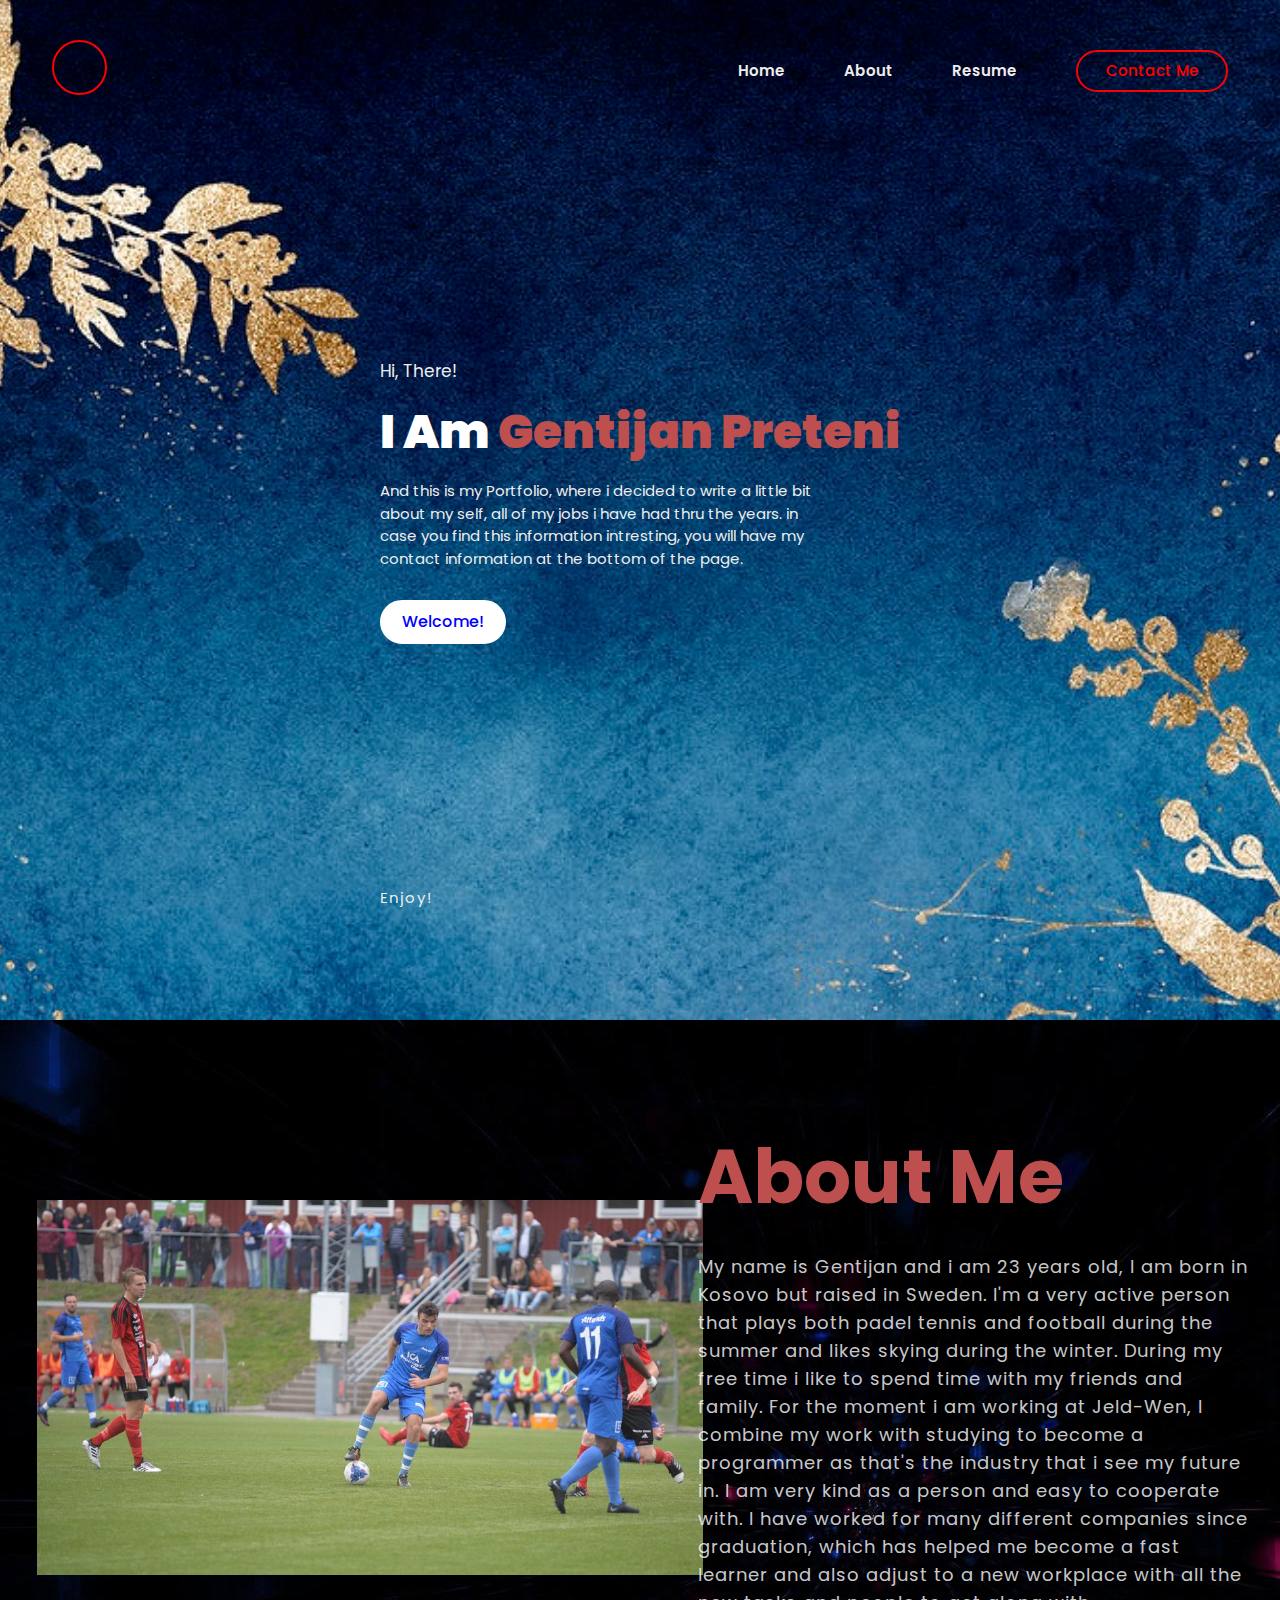
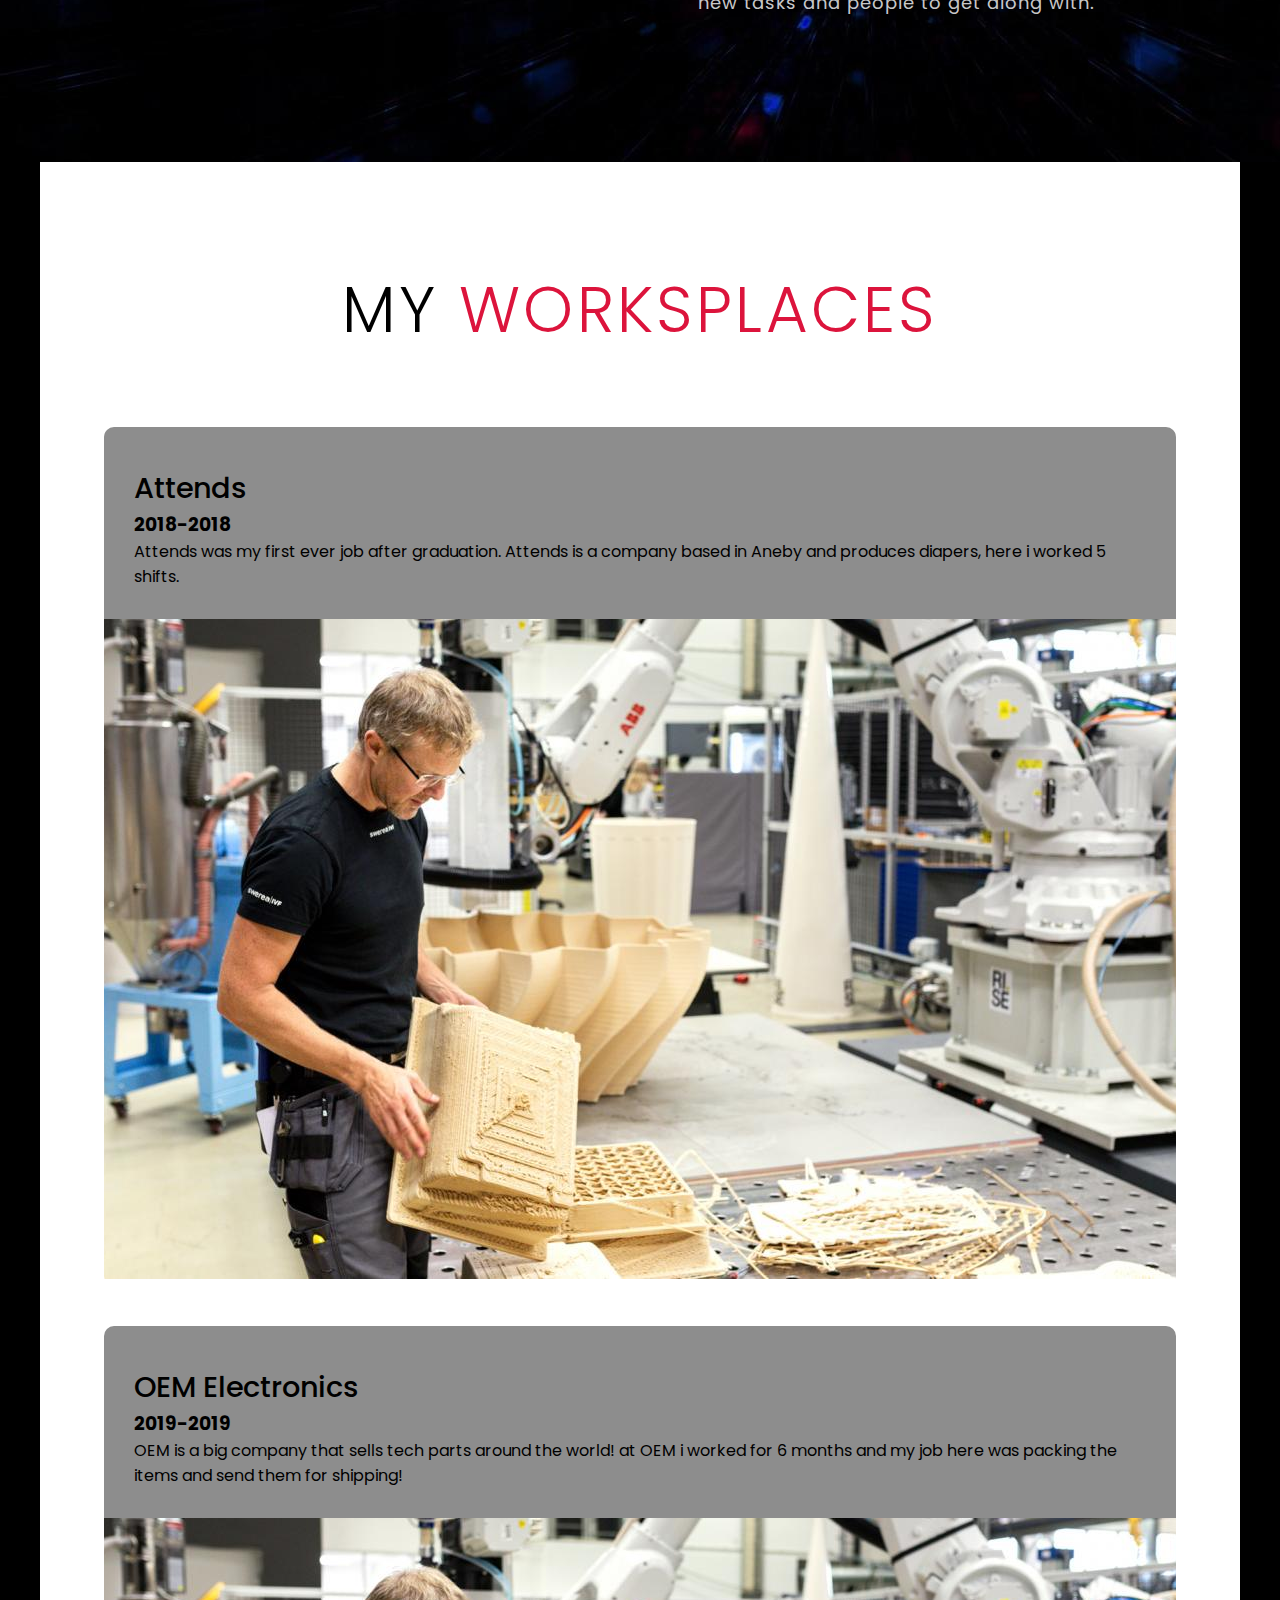
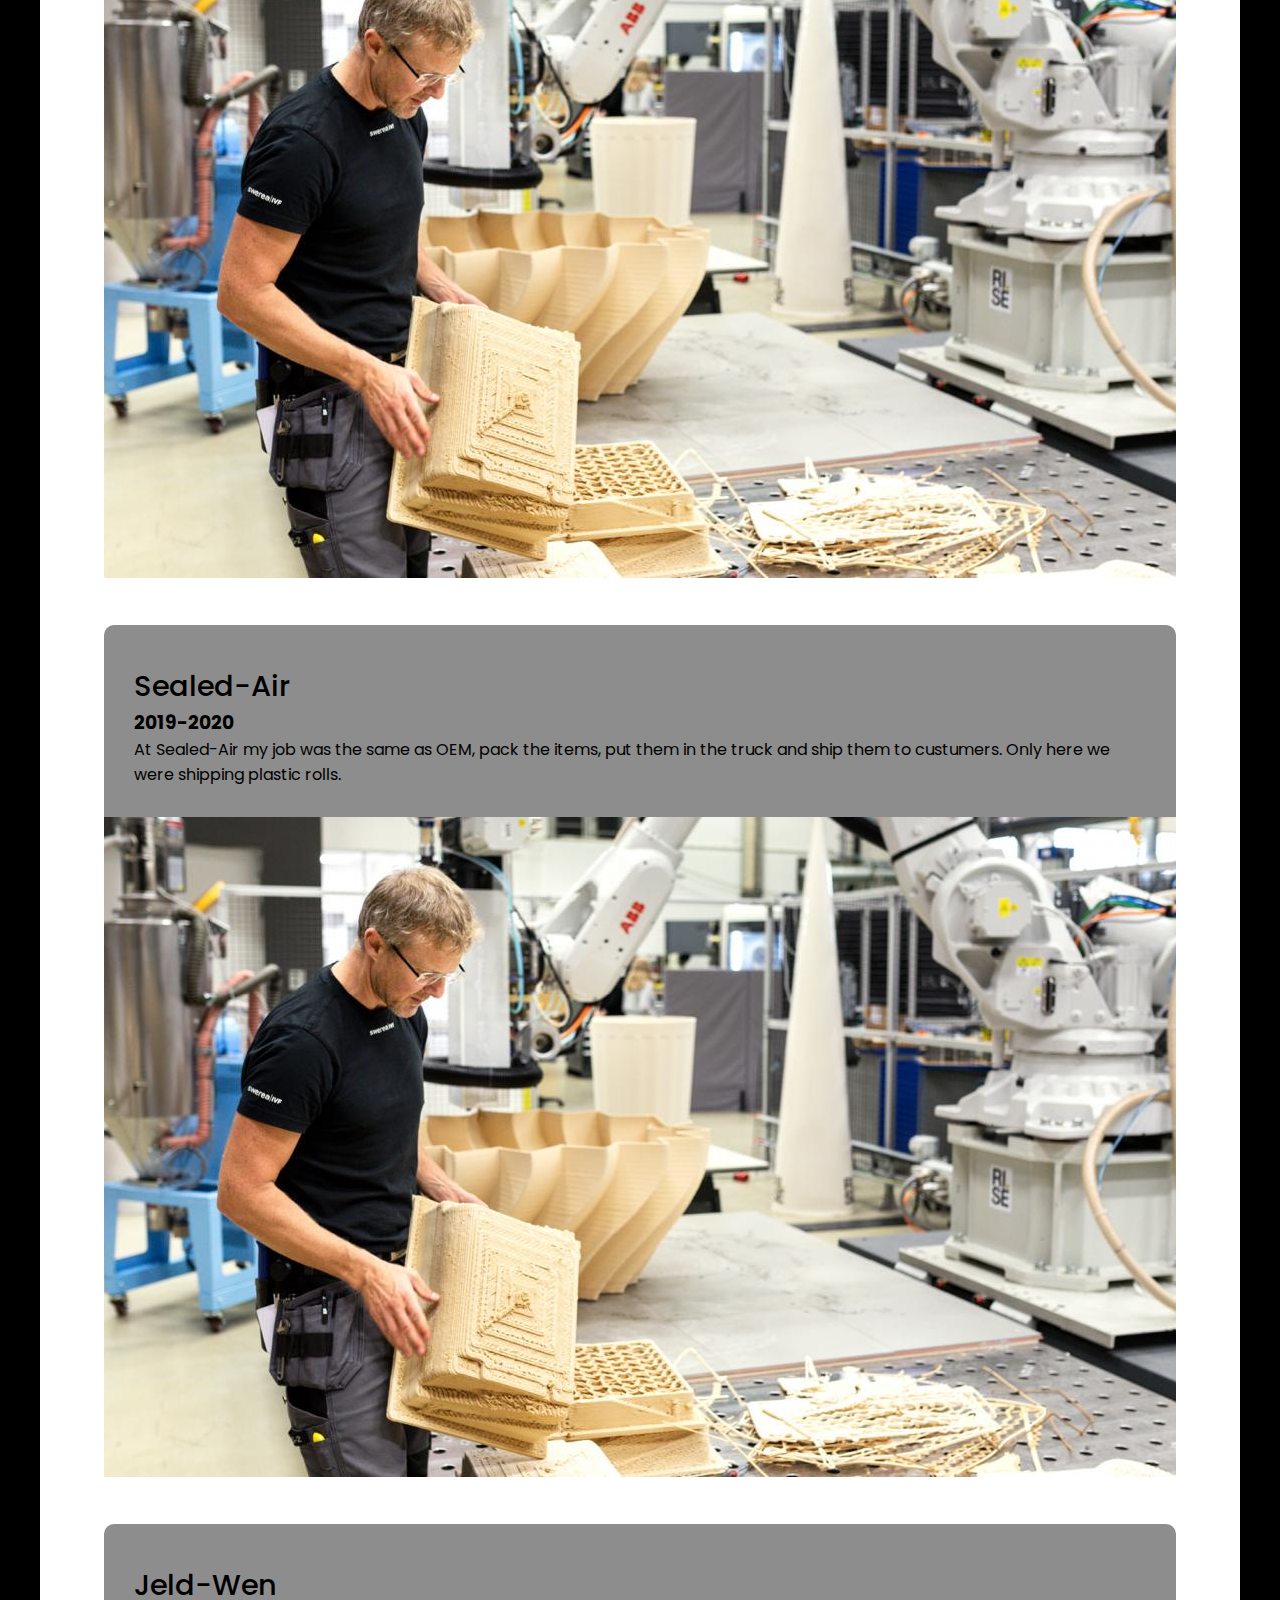
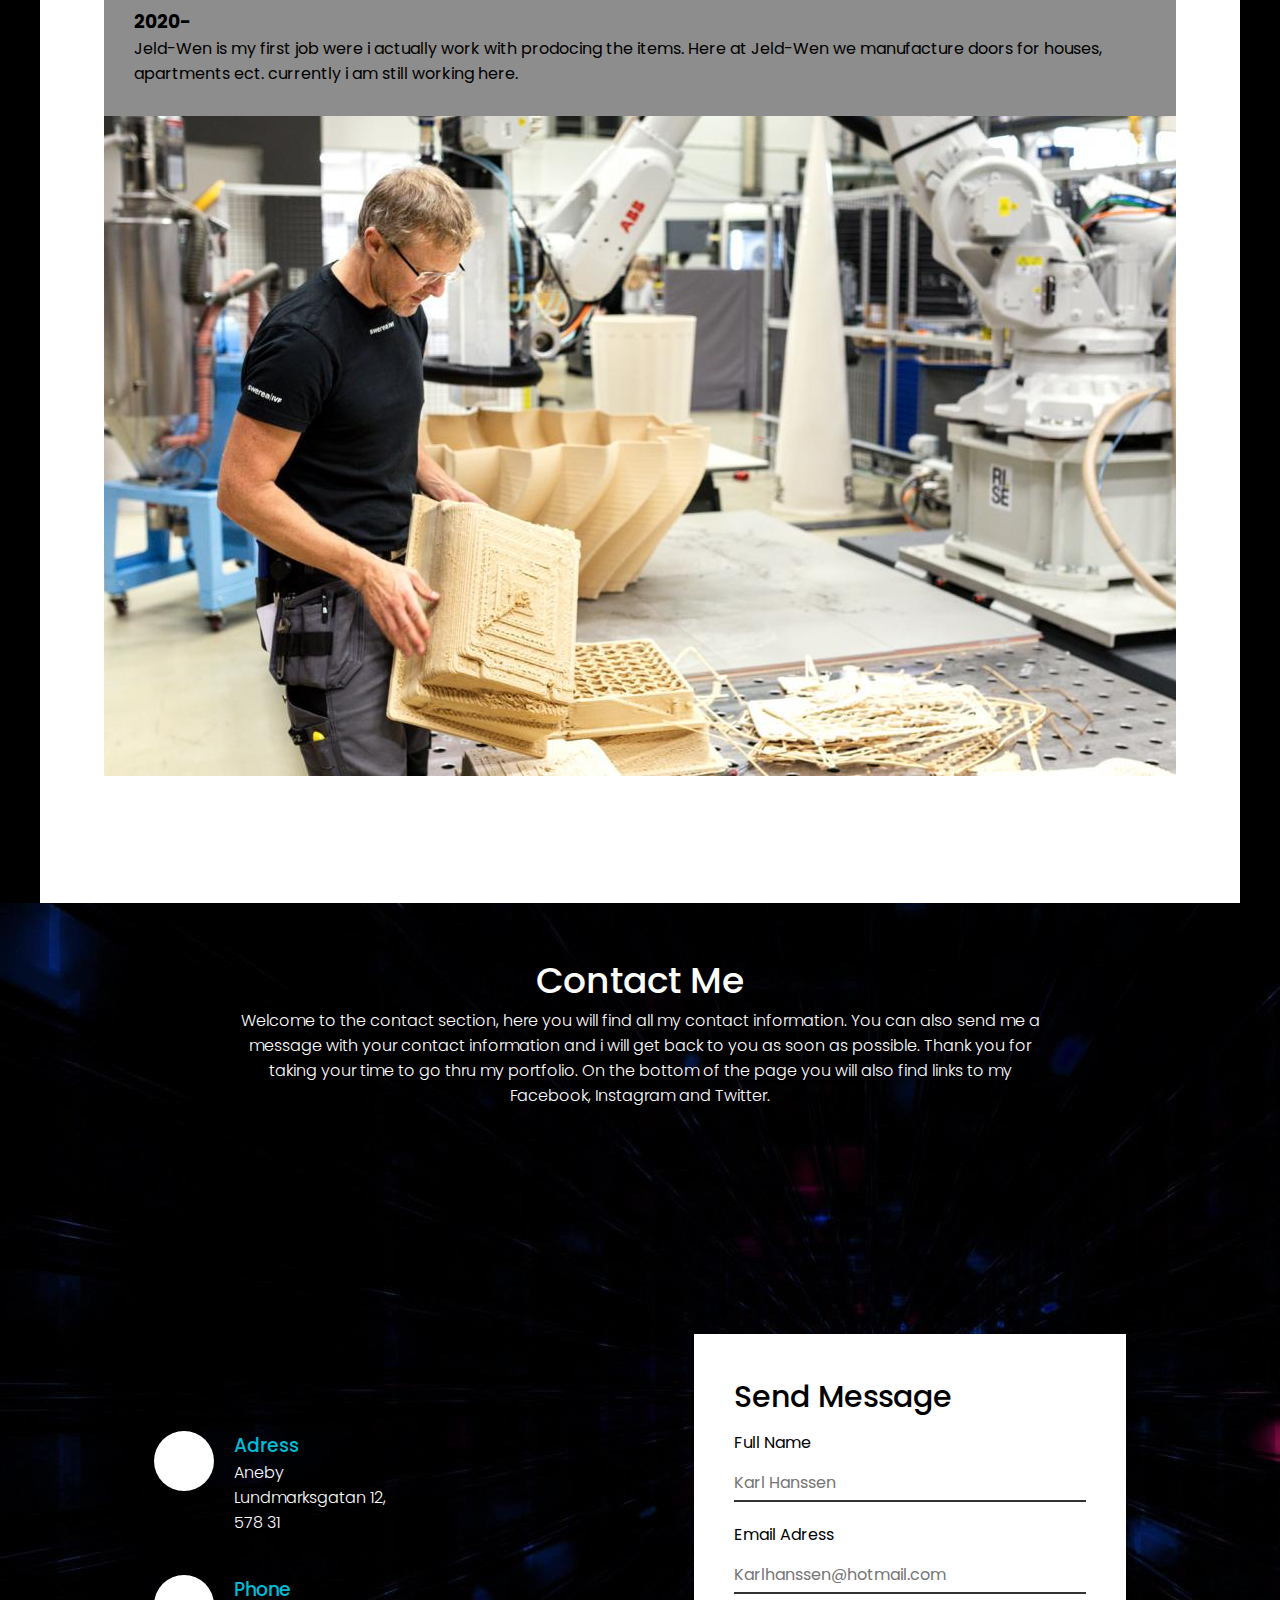
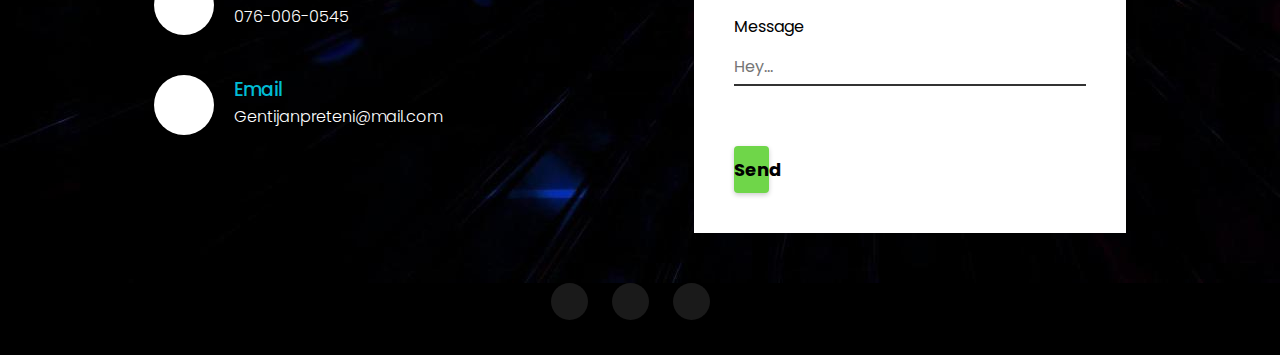
<file: index.html>
<!DOCTYPE html>
<html lang="en">

<head>
    <meta charset="UTF-8">
    <meta name="viewport" content="width=device-width, initial-scale=1.0">
    <title>Gentijan Preteni</title>
    <link rel="stylesheet" href="assets/css/style.css">
    <link rel="preconnect" href="https://fonts.googleapis.com">
    <link rel="preconnect" href="https://fonts.gstatic.com" crossorigin>
    <link
        href="https://fonts.googleapis.com/css2?family=Montserrat+Alternates:wght@400;800&family=Poppins:wght@900&display=swap"
        rel="stylesheet">
    <link rel="stylesheet" href="https://cdnjs.cloudflare.com/ajax/libs/font-awesome/6.1.2/css/all.min.css"
        integrity="sha512-1sCRPdkRXhBV2PBLUdRb4tMg1w2YPf37qatUFeS7zlBy7jJI8Lf4VHwWfZZfpXtYSLy85pkm9GaYVYMfw5BC1A=="
        crossorigin="anonymous" referrerpolicy="no-referrer" />
</head>

<body>
    <!--Start Main-->
    <main id="home">
        <div class="hero">
            <div class="main-width">
                <header>
                    <div class="logo">
                        <i class="fa-solid fa-g"></i>
                    </div>
                    <!--Start Navbar-->
                    <nav>
                        <div class="hamb">
                            <span></span>
                            <span></span>
                            <span></span>
                        </div>
                        <ul class="nav-list">
                            <li><a href="#home">Home</a></li>
                            <li><a href="#about">About</a></li>
                            <li><a href="#cv">Resume</a></li>
                            <li class="btn"><a href="#contact">Contact Me</a></li>
                        </ul>
                    </nav>
                    <!--End Navbar-->
                </header>
                <div class="container">
                    <div class="hero-text">
                        <h3>Hi, There!</h3>
                        <h1>I Am <span>Gentijan Preteni</span></h1>
                        <p>
                            And this is my Portfolio, where i decided to write a little bit about my self,
                            all of my jobs i have had thru the years. in case you find this information intresting,
                            you will have my contact information at the bottom of the page.
                        </p>
                        <div>
                            <button type="button">Welcome!</button>
                        </div>
                        <div class="bottom">
                            <p>Enjoy!</p>
                        </div>
                    </div>
                </div>
            </div>
        </div>
    </main>
    <!--End Main-->
    <!--Start About-->
    <section id="about">
        <div class="main">
            <div><img src="assets/images/c05ff86a-1aec-58cc-aca0-9ec3851db5b0.jpeg" alt="img"></div>
            <div class="about-text">
                <h2>About Me</h2>
                <p>My name is Gentijan and i am 23 years old, I am born in Kosovo but raised in Sweden.
                    I'm a very active person that plays both padel tennis and football during the summer and likes
                    skying during the winter.
                    During my free time i like to spend time with my friends and family. For the moment i am working at
                    Jeld-Wen, I combine my work with studying to become a programmer as that's the industry that i see
                    my future in.
                    I am very kind as a person and easy to cooperate with. I have worked for many different companies
                    since graduation, which has helped me become a fast learner
                    and also adjust to a new workplace with all the new tasks and people to get along with.
                </p>
            </div>
        </div>
    </section>
    <!--End About-->
    <!--Start Resume-->
    <section id="cv">
        <div class="cv container">
            <div class="cv-header">
                <h1 class="section-titel">My <span>Worksplaces</span></h1>
            </div>
            <div class="all-cv">
                <div class="cv-item">
                    <div class="cv-info">
                        <h2>Attends</h2>
                        <h3>2018-2018</h3>
                        <p>Attends was my first ever job after graduation. Attends is a company based in Aneby and
                            produces diapers, here i worked 5 shifts.</p>
                    </div>
                    <div class="cv-img">
                        <img src="assets/images/bordeaux-bourse.jpg" alt="img">
                    </div>
                </div>
                <div class="cv-item">
                    <div class="cv-info">
                        <h2>OEM Electronics</h2>
                        <h3>2019-2019</h3>
                        <p>OEM is a big company that sells tech parts around the world! at OEM i worked for 6 months and
                            my job here was packing the items and send them for shipping!</p>
                    </div>
                    <div class="cv-img">
                        <img src="assets/images/bordeaux-bourse.jpg" alt="img">
                    </div>
                </div>
                <div class="cv-item">
                    <div class="cv-info">
                        <h2>Sealed-Air</h2>
                        <h3>2019-2020</h3>
                        <p>At Sealed-Air my job was the same as OEM, pack the items, put them in the truck and ship them
                            to custumers. Only here we were shipping plastic rolls.</p>
                    </div>
                    <div class="cv-img">
                        <img src="assets/images/bordeaux-bourse.jpg" alt="img">
                    </div>
                </div>
                <div class="cv-item">
                    <div class="cv-info">
                        <h2>Jeld-Wen</h2>
                        <h3>2020-</h3>
                        <p>Jeld-Wen is my first job were i actually work with prodocing the items. Here at Jeld-Wen we
                            manufacture doors for houses, apartments ect. currently i am still working here.</p>
                    </div>
                    <div class="cv-img">
                        <img src="assets/images/bordeaux-bourse.jpg" alt="img">
                    </div>
                </div>
            </div>
        </div>
    </section>
    <!--End Resume-->
    <!--Start Contact-->
    <section class="contact">
        <div class="content">
            <h2>Contact Me</h2>
            <p>
                Welcome to the contact section, here you will find all my contact information. You can also send me a
                message with your contact
                information and i will get back to you as soon as possible. Thank you for taking your time to go thru my
                portfolio.
                On the bottom of the page you will also find links to my Facebook, Instagram and Twitter.
            </p>
        </div>
        <div class="container">
            <div class="contactInfo">
                <div class="box">
                    <div class="icon"><i class="fa fa-map-marker" aria-hidden="true"></i></div>
                    <div class="text">
                        <h3>Adress</h3>
                        <p>Aneby <br>Lundmarksgatan 12,<br>578 31</p>
                    </div>
                </div>
                <div class="box">
                    <div class="icon"><i class="fa fa-phone" aria-hidden="true"></i></div>
                    <div class="text">
                        <h3>Phone</h3>
                        <p>076-006-0545</p>
                    </div>
                </div>
                <div class="box">
                    <div class="icon"><i class="fa fa-envelope" aria-hidden="true"></i></div>
                    <div class="text">
                        <h3>Email</h3>
                        <p>Gentijanpreteni@mail.com</p>
                    </div>
                </div>
            </div>
            <div class="contactForm">
                <h2>Send Message</h2>
                <div class="inputBox">
                    <label>Full Name
                        <input type="text" placeholder="Karl Hanssen">
                    </label>
                </div>
                <div class="inputBox">
                    <label>Email Adress
                        <input type="text" placeholder="Karlhanssen@hotmail.com">
                    </label>
                </div>
                <div class="inputBox">
                    <label>Message
                        <input type="text" placeholder="Hey...">
                    </label>
                </div>
                <div class="submit">
                    <a href="thankyou.html">
                        <h5 class="submit2">Send</h5>
                    </a>
                </div>
            </div>
        </div>
    </section>
    <!--End Contact-->
    <!--Start Footer-->
    <footer>
        <div class="social">
            <a href="https://www.facebook.com/gentibannanhablapreteni.preteni" target="_blank"
                aria-label="visit my facbookpage (opens in a new tab)"><i class="fa-brands fa-instagram"></i></a>
            <a href="https://www.instagram.com/shqipe_gp/" target="_blank"
                aria-label="visit my facbookpage (opens in a new tab)"><i class="fa-brands fa-facebook"></i></a>
            <a href="https://twitter.com/BDinnit" target="_blank"
                aria-label="visit my facbookpage (opens in a new tab)"><i class="fa-brands fa-twitter"></i></a>
        </div>
    </footer>
    <!--End Footer-->
</body>

</html>
</file>
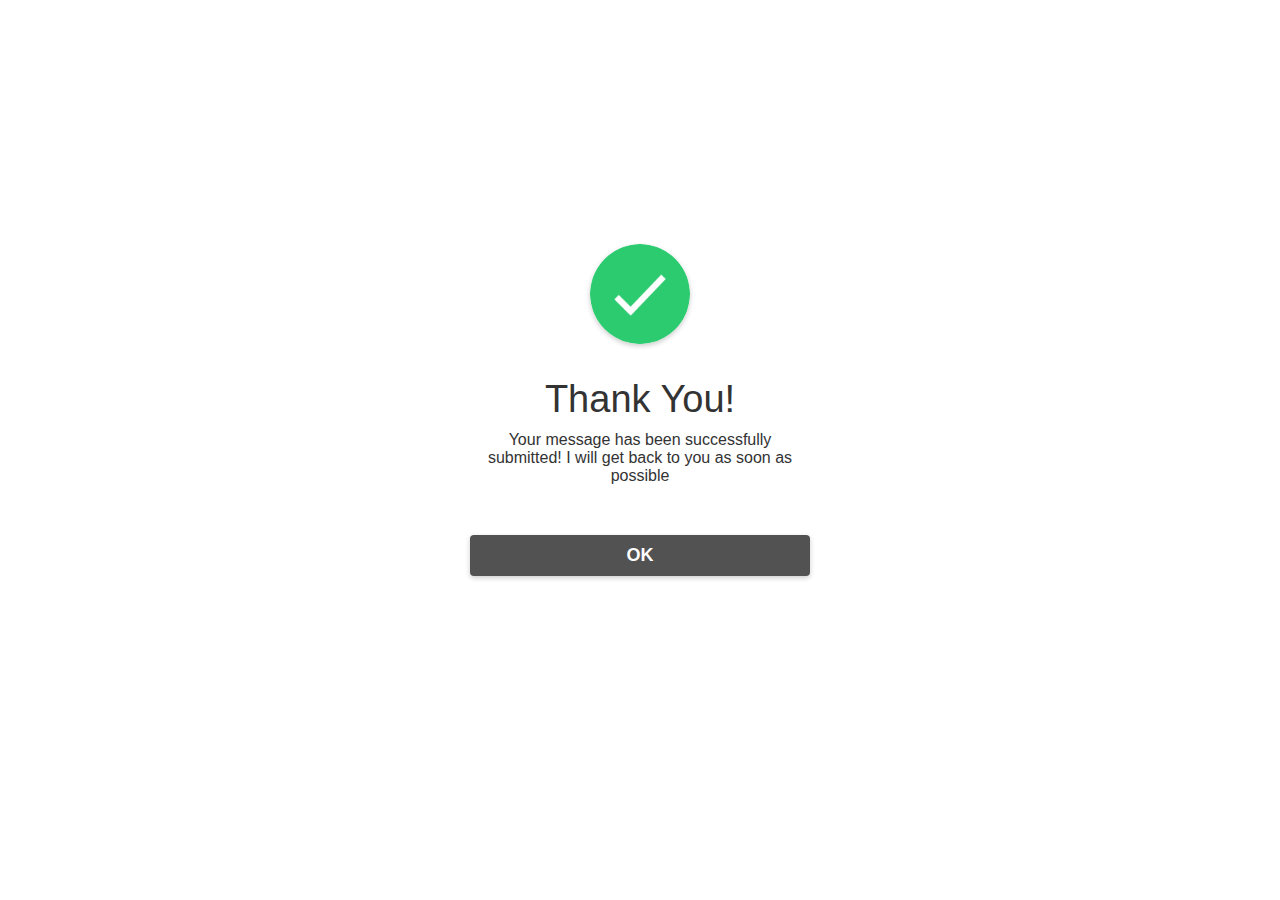
<file: thankyou.html>
<!DOCTYPE html>
<html lang="en">

<head>
    <meta charset="UTF-8">
    <meta http-equiv="X-UA-Compatible" content="IE=edge">
    <meta name="viewport" content="width=device-width, initial-scale=1.0">
    <link rel="stylesheet" href="assets/css/style.css">
    <title>Document</title>
</head>

<body>
    <div class="popup">
        <img src="assets/images/checkmark-flat.png" alt="img">
        <h2>Thank You!</h2>
        <p>Your message has been successfully submitted! I will get back to you as soon as possible</p>
        <a href="index.html">
            <h5>OK</h5>
        </a>
    </div>
</body>

</html>
</file>
<file: assets/css/style.css>
* {
    margin: 0;
    padding: 0;
    box-sizing: border-box;
    font-family: 'Poppins', sans-serif;
    text-decoration: none;
}

body {
    overflow-x: hidden;
}
/*Start Main */
.main-width {
    width: 1280px;
    max-width: 95%;
    margin: 0 auto;
    padding: 0px 20px;
}

.hero {
    width: 100%;
    height: 100%;
    min-height: 100vh;
    background-image: url("../images/rm422-076-x.jpg");
    background-color: black;
    background-size: cover;
    background-position: center;
    position: relative;
}

header {
    padding: 40px 0 30px;
    display: flex;
    flex-wrap: nowrap;
    align-items: center;
    justify-content: space-between;
}

.logo i {
    height: 55px;
    width: 55px;
    background: transparent;
    border: 2px solid red;
    color: red;
    border-radius: 50%;
    display: inline-flex;
    align-items: center;
    justify-content: center;
    font-size: 20px;
}
/* Start Navbar */
nav .hamb {
    width: 35px;
    height: 24px;
    right: 3%;
    top: 60px;
    z-index: 5;
    background: white;
    position: absolute;
    cursor: pointer;
    display: none;
}

nav .hamb span {
    display: block;
    background: red;
    width: 100%;
    height: 3px;
    transition: .3s;
    transition-property: transform, opacity;
}

nav .hamb span:nth-child(2) {
    margin: 7px 0px;
}

nav .nav-list {
    list-style: none;
}

nav .nav-list li {
    display: inline-block;
}

nav .nav-list li a {
    display: inline-block;
    color: #eee;
    margin-left: 55px;
    font-size: 15px;
    font-weight: 600;
}

nav .nav-list li:not(last-child) a:hover {
    color: red;
    transition: .4s;
}

nav .nav-list li.btn a {
    display: inline-block;
    background: transparent;
    border: 2px solid red;
    padding: 9px 28px;
    border-radius: 30px;
    line-height: 1.3;
    color: red;
    font-weight: 500;
}

nav .nav-list li.btn:hover a {
    background: black;
    color: white;
    border: 2px solid transparent;
    transition: .4s;
}
/*End Navbar */
.container {
    padding-top: 190px;
}

.container .hero-text {
    margin-bottom: 40px;
}

.container .hero-text h1 {
    color: white;
    font-size: 47px;
    font-weight: 900;
    line-height: 1.2;
    margin: 20px 0px 20px;
}

span {
    color: rgb(189, 79, 79);
}

.container .hero-text h3 {
    color: #eee;
    font-weight: 400;
    font-size: 17px;
}

.container .hero-text p {
    width: 440px;
    max-width: 100%;
    color: #eee;
    font-size: 15px;
    line-height: 1.5;
    margin-bottom: 30px;
}

.container .hero-text button {
    color: blue;
    background: #FFFFFF;
    font-size: 16px;
    font-weight: 500;
    line-height: 24px;
    padding: 8px 20px;
    border: 2px solid #FFFFFF;
    border-radius: 30px;
    cursor: pointer;
}

.container .hero-text button:hover {
    background: transparent;
    border: 2px solid #FFFFFF;
    color: black;
    transition: 1s;
}

.bottom {
    margin-top: 243px;
    padding-bottom: 40px;
}

.bottom p {
    color: #eee;
    letter-spacing: 2px;
    font-size: 15px;
}
/*End Main*/
/*Start About*/
#about {
    width: 100%;
    padding: 100px 0px;
    background-image: url(../images/1885158-mork-glodande-rymd-partiklar-3d-illustration-bakgrund-tapet-konst-design-gratis-fotona.jpg);
}

#about img {
    height: auto;
    width: 100%;
    margin-right: 20px;
    margin-left: 5px;
}

.about-text {
    max-width: 550px;
}

.main {
    max-width: 95%;
    margin: 0 auto;
    display: flex;
    align-items: center;
    justify-content: space-around;
}

.about-text h2 {
    color: rgb(189, 79, 79);
    font-size: 75px;
    text-transform: capitalize;
    margin-bottom: 20px;
    align-items: center;
    justify-content: center;
}

.about-text p {
    color: rgba(255, 255, 255, 0.8);
    letter-spacing: 1px;
    line-height: 28px;
    font-size: 18px;
    margin-bottom: 45px;
    align-items: center;
    justify-content: center;
}

.section-titel {
    font-size: 4rem;
    font-weight: 300;
    color: rgb(0, 0, 0);
    margin-bottom: 10px;
    text-transform: uppercase;
    letter-spacing: .2rem;
    text-align: center;
}

.section-titel span {
    color: crimson;
}

/*End About*/
/*Start Resume*/
#cv {
    background-color: black;
}

#cv .cv {
    flex-direction: column;
    max-width: 1200px;
    margin: 0 auto;
    padding: 100px 0;
    background-color: white;
}

#cv .cv-header h1 {
    margin-bottom: 50px;

}

#cv .all-cv {
    display: flex;
    align-items: center;
    justify-content: center;
    flex-direction: column;
}

#cv .cv-item {
    display: flex;
    align-items: center;
    justify-content: center;
    flex-direction: column;
    width: 80%;
    margin: 20px auto;
    overflow: hidden;
    border-radius: 10px;
}

#cv .cv-info {
    padding: 30px;
    flex-basis: 50%;
    height: 100%;
    display: flex;
    align-items: flex-start;
    justify-content: center;
    flex-direction: column;
    background-color: #8d8d8d;
    color: rgb(0, 0, 0);
}

#cv .cv-info h1 {
    font-weight: 500;
}

#cv .cv-info h2 {
    font-size: 1.8rem;
    font-weight: 500;
    margin-top: 10px;
}

#cv .cv-info p {
    color: rgb(0, 0, 0);
}

#cv .cv-img {
    flex-basis: 50%;
    overflow: hidden;
}

#cv .cv-img img {
    transition: 1s ease transform;
}

#cv .cv-item:hover .cv-img img {
    transform: scale(1.1);
}

/*End Resume*/
/*Start Contact*/
.contact {
    position: relative;
    min-height: 100vh;
    padding: 50px 100px;
    display: flex;
    justify-content: center;
    align-items: center;
    flex-direction: column;
    background-image: url(../images/1885158-mork-glodande-rymd-partiklar-3d-illustration-bakgrund-tapet-konst-design-gratis-fotona.jpg);
    background-color: black;
    background-size: cover;
}

.contact .content {
    max-width: 800px;
    text-align: center;
}

.contact .content h2 {
    font-size: 36px;
    font-weight: 500;
    color: #FFFFFF;
}

.contact .content p {
    font-weight: 300;
    color: #FFFFFF;
}

.container {
    width: 100%;
    display: flex;
    justify-content: center;
    align-items: center;
    margin-top: 36px;
}

.container .contactInfo {
    width: 50%;
    display: flex;
    flex-direction: column;
}

.container .contactInfo .box {
    position: relative;
    padding: 20px 0;
    display: flex;
}

.container .contactInfo .box .icon {
    min-width: 60px;
    height: 60px;
    background: #FFFFFF;
    display: flex;
    justify-content: center;
    align-items: center;
    border-radius: 50%;
    font-size: 22px;
}

.container .contactInfo .box .text {
    display: flex;
    margin-left: 20px;
    font-size: 16px;
    color: #FFFFFF;
    flex-direction: column;
    font-weight: 300;
}

.container .contactInfo .box .text h3 {
    font-weight: 500;
    color: #00bcd4;
}

.contactForm {
    width: 40%;
    padding: 40px;
    background: #FFFFFF;
}

.contactForm h2 {
    font-size: 30px;
    column-rule: #333;
    font-weight: 500;
}

.contactForm .inputBox {
    position: relative;
    width: 100%;
    margin-top: 10px;
}

.contactForm .inputBox input {
    width: 100%;
    padding: 5px 0;
    font-size: 16px;
    margin: 10px 0;
    border: none;
    border-bottom: 2px solid #333;
    outline: none;
    resize: none;
}

.contactForm .inputBox span {
    position: absolute;
    left: 0;
    padding: 5px 0;
    font-size: 16px;
    margin: 10px 0;
    pointer-events: none;
    transition: 0.5s;
    color: #666;
}

.submit h5 {
    width: 10%;
    margin-top: 50px;
    padding: 10px 0;
    background: #6fd649;
    color: #000000;
    border: 0;
    outline: none;
    font-size: 18px;
    border-radius: 4px;
    cursor: pointer;
    box-shadow: 0 2px 5px rgba(0, 0, 0, 0.2);
}

/*End Contact*/
/*Start Footer*/
.social {
    background-color: black;
    text-align: center;
    justify-content: center;
}

.social a {
    width: 37px;
    height: 37px;
    border-radius: 50%;
    display: inline-flex;
    align-items: center;
    justify-content: center;
    font-size: 17px;
    color: rgb(255, 250, 250);
    cursor: pointer;
    margin-right: 20px;
    background-color: rgba(255, 255, 255, 0.1);
    margin-bottom: 35px;
}

.social a:hover {
    transform: scale(1.1);
    background: #85F9A4;
    transition: .4s;
}

/*End Footer*/
/*Start Thankyou*/
.popup img {
    width: 100px;
    margin-top: -50px;
    border-radius: 50%;
    box-shadow: 0 2px 5px rgba(0, 0, 0, 0.2);
}

.popup h2 {
    font-size: 38px;
    font-weight: 500;
    margin: 30px 0 10px;
}

.popup h5 {
    width: 100%;
    margin-top: 50px;
    padding: 10px 0;
    background: #525252;
    color: #FFFFFF;
    border: 0;
    outline: none;
    font-size: 18px;
    border-radius: 4px;
    cursor: pointer;
    box-shadow: 0 2px 5px rgba(0, 0, 0, 0.2);
}

.popup {
    width: 400px;
    background: #FFFFFF;
    border-radius: 6px;
    position: absolute;
    top: 50%;
    left: 50%;
    transform: translate(-50%, -50%);
    text-align: center;
    padding: 0 30px 30px;
    color: #333;
}

@media screen and (max-width: 991px)
{
    .contact
    {
        padding: 50px;
    }
    .container
    {
        flex-direction: column;
    }
    .container .contactInfo
    {
        margin-bottom: 40px;
    }
    .container .contactInfo,
    .contactForm
    {
        width: 100%;
    }
    
}
</file>
